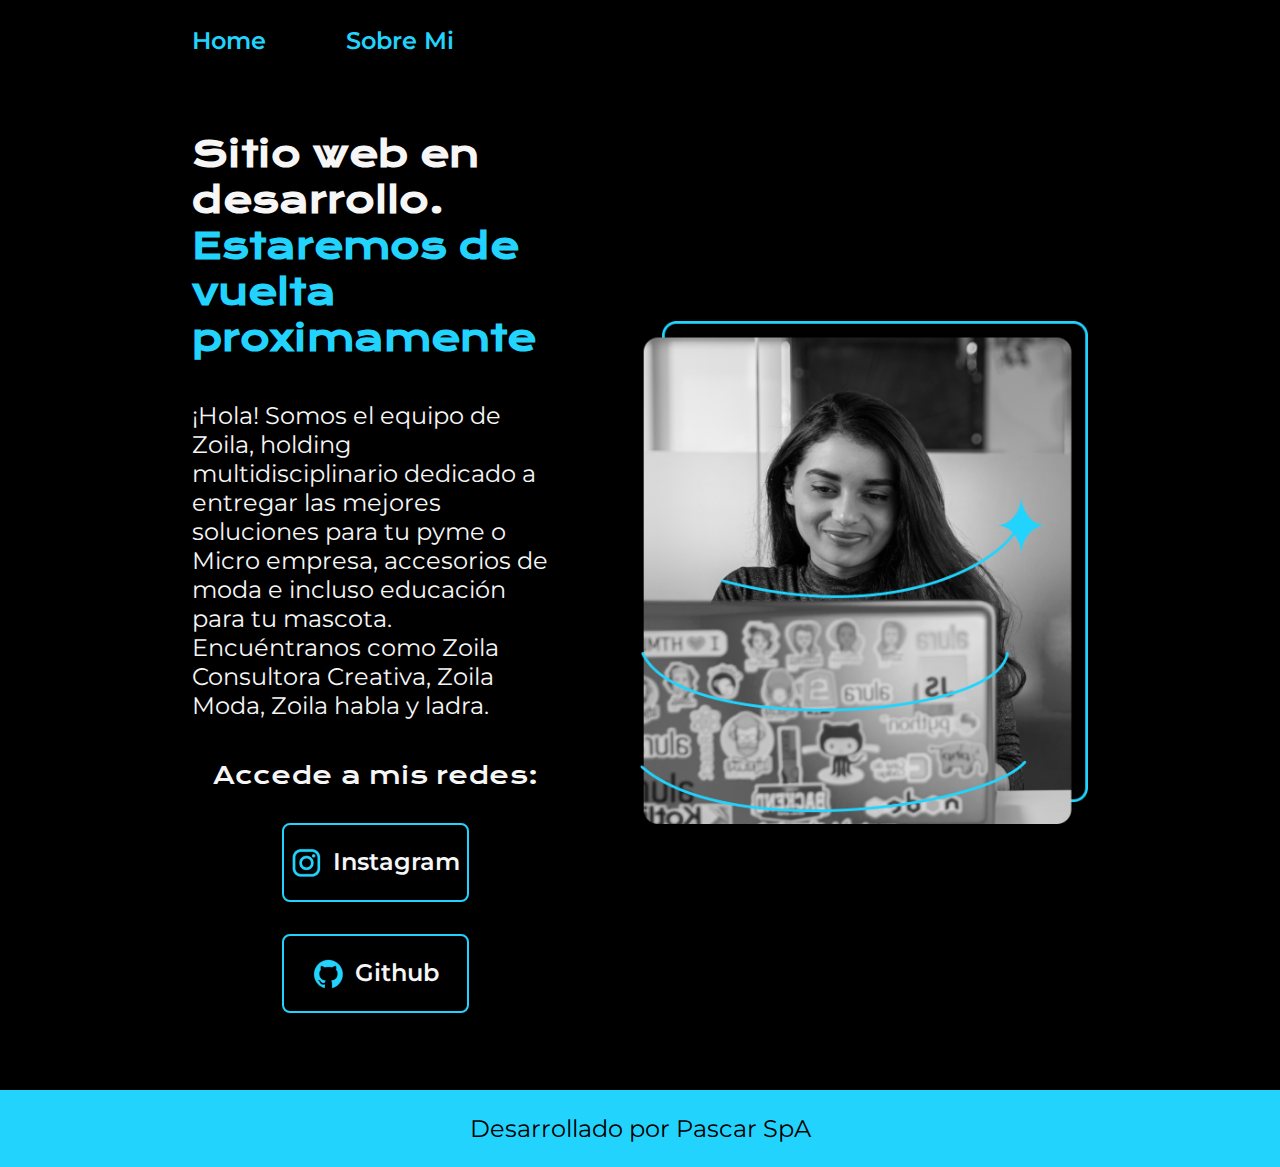
<file: index.html>
<!DOCTYPE html>
<html lang="es-cl">
<head>
    <meta charset="UTF-8">
    <meta name="viewport" content="width=device-width, initial-scale=1.0">
    <title>Portafolio</title>
    <link rel="stylesheet" href="./Style CSS/Style.css">
</head>
<body>
    <header class="header">
        <nav class="header__menu">
            <a class="header__menu__link" href="index.html">Home</a>
            <a class="header__menu__link" href="about.html">Sobre Mi</a>
        </nav>
    </header>
    <main class="presentación">
        <section class="presentacion__contenido">
            <h1 class="presentacion__contenido__titulo">
                Sitio web en desarrollo. <strong class="titulo-destaque">Estaremos de vuelta proximamente</strong>
            </h1>
            <p class="presentacion__contenido_texto">
                ¡Hola! Somos el equipo de Zoila, holding multidisciplinario dedicado a entregar las mejores 
                soluciones para tu pyme o Micro empresa, accesorios de moda e incluso educación para tu mascota.  
                Encuéntranos como Zoila Consultora Creativa, Zoila Moda, Zoila habla y ladra.
            </p>
            <div class="presentacion__enlaces">
                <h2 class="presentación_enlaces_subtitulo">Accede a mis redes:</h2>
                <a class="presentacion__enlaces_link" href="https://www.instagram.com/zoilamoda.cl/"> 
                    <img src="./Assets-aula2-curso3-html-e-css-main/instagram.png">
                    Instagram</a>
                <a class="presentacion__enlaces_link" href="https://www.github.com/">
                    <img src="./Assets-aula2-curso3-html-e-css-main/github.png">
                    Github </a>
            </div>
        
        </section>
        <img class="presentacion__imagen" src="./Assets-aula2-curso3-html-e-css-main/Imagem.png" alt="Imagen de Ana García trabajando.">
    </main>
    <footer class="footer">
        <p>Desarrollado por Pascar SpA</p>
    </footer>
    
</body>
</html>
</file>
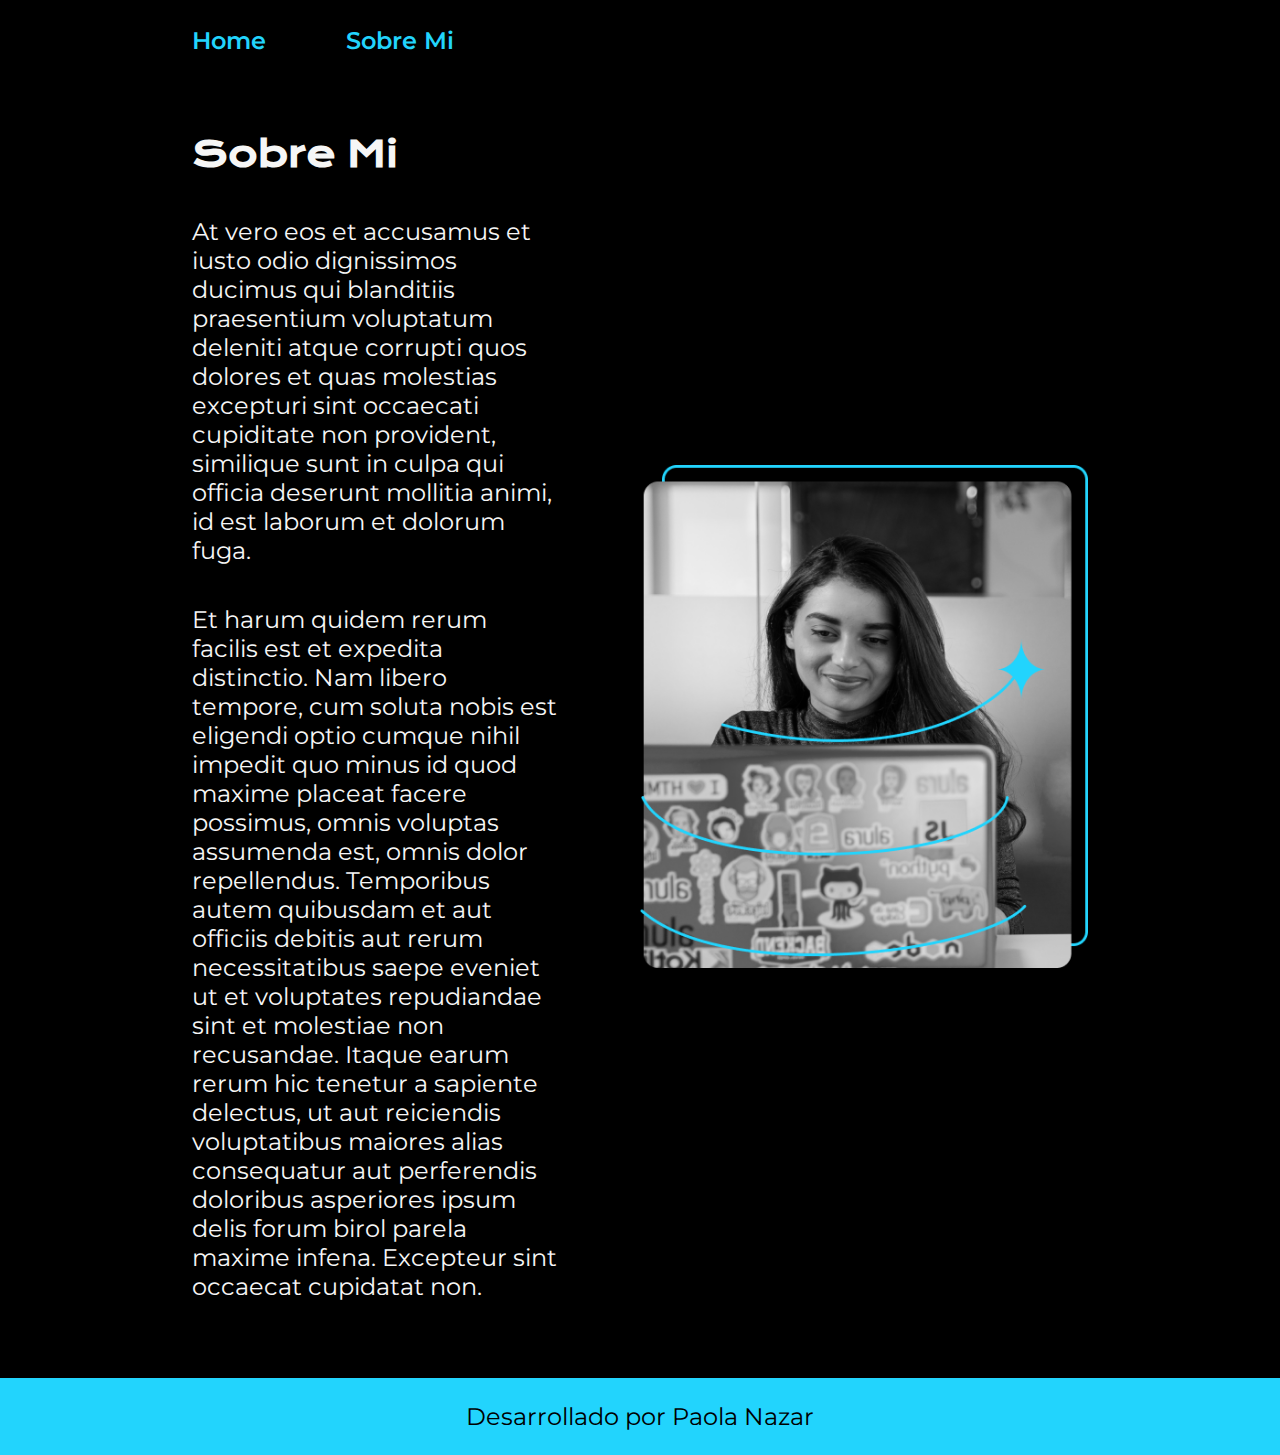
<file: about.html>
<!DOCTYPE html>
<html lang="es-cl">
<head>
    <meta charset="UTF-8">
    <meta name="viewport" content="width=device-width, initial-scale=1.0">
    <title>Sobre Mi</title>
    <link rel="stylesheet" href="./Style CSS/Style.css">
</head>
<body>
    <header class="header">
        <nav class="header__menu">
            <a class="header__menu__link" href="index.html">Home</a>
            <a class="header__menu__link" href="about.html">Sobre Mi</a>
        </nav>
    </header>
    <main class="presentación">
        <section class="presentacion__contenido">
            <h1 class="presentacion__contenido__titulo">Sobre Mi</h1>
            <p class="presentacion__contenido_texto">At vero eos et accusamus et iusto odio dignissimos ducimus qui blanditiis praesentium voluptatum deleniti atque corrupti quos dolores et quas molestias excepturi sint occaecati cupiditate non provident, similique sunt in culpa qui officia deserunt mollitia animi, id est laborum et dolorum fuga.</p>
            <p class="presentacion__contenido_texto">Et harum quidem rerum facilis est et expedita distinctio. Nam libero tempore, cum soluta nobis est eligendi optio cumque nihil impedit quo minus id quod maxime placeat facere possimus, omnis voluptas assumenda est, omnis dolor repellendus. Temporibus autem quibusdam et aut officiis debitis aut rerum necessitatibus saepe eveniet ut et voluptates repudiandae sint et molestiae non recusandae. Itaque earum rerum hic tenetur a sapiente delectus, ut aut reiciendis voluptatibus maiores alias consequatur aut perferendis doloribus asperiores ipsum delis forum birol parela maxime infena. Excepteur sint occaecat cupidatat non.</p>
        </section>
        <img class="presentacion__imagen" src="./Assets-aula2-curso3-html-e-css-main/Imagem.png" alt="Imagen de Ana García trabajando.">
    </main>

    <footer class="footer">
        <p>Desarrollado por Paola Nazar</p>
    </footer>
</body>
</html>
</file>
<file: Style CSS/Style.css>
@import url('https://fonts.googleapis.com/css2?family=Krona+One&family=Montserrat:ital,wght@0,100..900;1,100..900&display=swap');

:root{
    --color-primario: #000000;
    --color-secundario: #f6f6f6;
    --color-terciario: #22d4fd;
    --color-hover: #272727;


    --fuente-montserrat: 'Montserrat', sans serif;
    --fuente-krona: 'Krona One', sans serif;



}

*{
    padding: 0;
    margin: 0;
}


body{
    background-color: var(--color-primario);
    color:var(--color-secundario);
    box-sizing: border-box;
}

.header{
    padding: 2% 0% 0% 15%;

}

.header__menu{
    display: flex;
    gap: 80px;

}

.header__menu__link{
    font-family: var(--fuente-montserrat);
    font-size: 1.5rem;
    font-weight: 600;
    color: var(--color-terciario);
    text-decoration: none;
}

.header__menu__link:hover{
    background-color: var(--color-hover);
}

.presentación{
    display: flex;
    align-items: center;
    padding: 6% 15%;
    justify-content: space-between;
    gap: 82px;
}

.presentacion__contenido{
    width: 50%;
    display: flex;
    flex-direction: column;
    gap: 40px;
}

.presentacion__contenido__titulo{
    font-size: 2.25rem;
    font-family: var(--fuente-krona);
}

.titulo-destaque{
    color: var(--color-terciario);

}

.presentacion__contenido_texto{
    font-size: 1.5rem;
    font-family: var(--fuente-montserrat);
}

.presentacion__enlaces{
    display: flex;
    justify-content: space-between;
    flex-direction: column;
    align-items: center;
    gap: 32px;
}

.presentación_enlaces_subtitulo{
    font-family: var(--fuente-krona);
    font-size: 1.5rem;
    font-weight: 400;

}


.presentacion__enlaces_link{
    width: 50%;
    text-align: center;
    padding: 21.5px 0;
    border-radius: 8px;
    border: 2px solid var(--color-terciario);
    font-family: var(--fuente-montserrat);
    font-size: 1.5rem;
    font-weight: 600;
    text-decoration: none;
    color: var(--color-secundario);
    display: flex;
    justify-content: center;
    gap:10px;

}

.presentacion__enlaces_link:hover{
    background-color: var(--color-hover);
}

.presentacion__imagen{
    width: 50%;
}

.footer{
    background-color: var(--color-terciario);
    padding: 24px;
    color: var(--color-primario);
    text-align: center;
    font-family: var(--fuente-montserrat);
    font-size: 1.5rem;
    font-weight: 400;

}

@media (max-width: 1200px){

    .header{
        padding: 10%;
    }
    .header__menu{
        justify-content: center;
    }

    .presentación{
        flex-direction: column-reverse;
        padding: 5%;
    }
    .presentacion__contenido{
        width: auto;
    }
    
}
</file>
